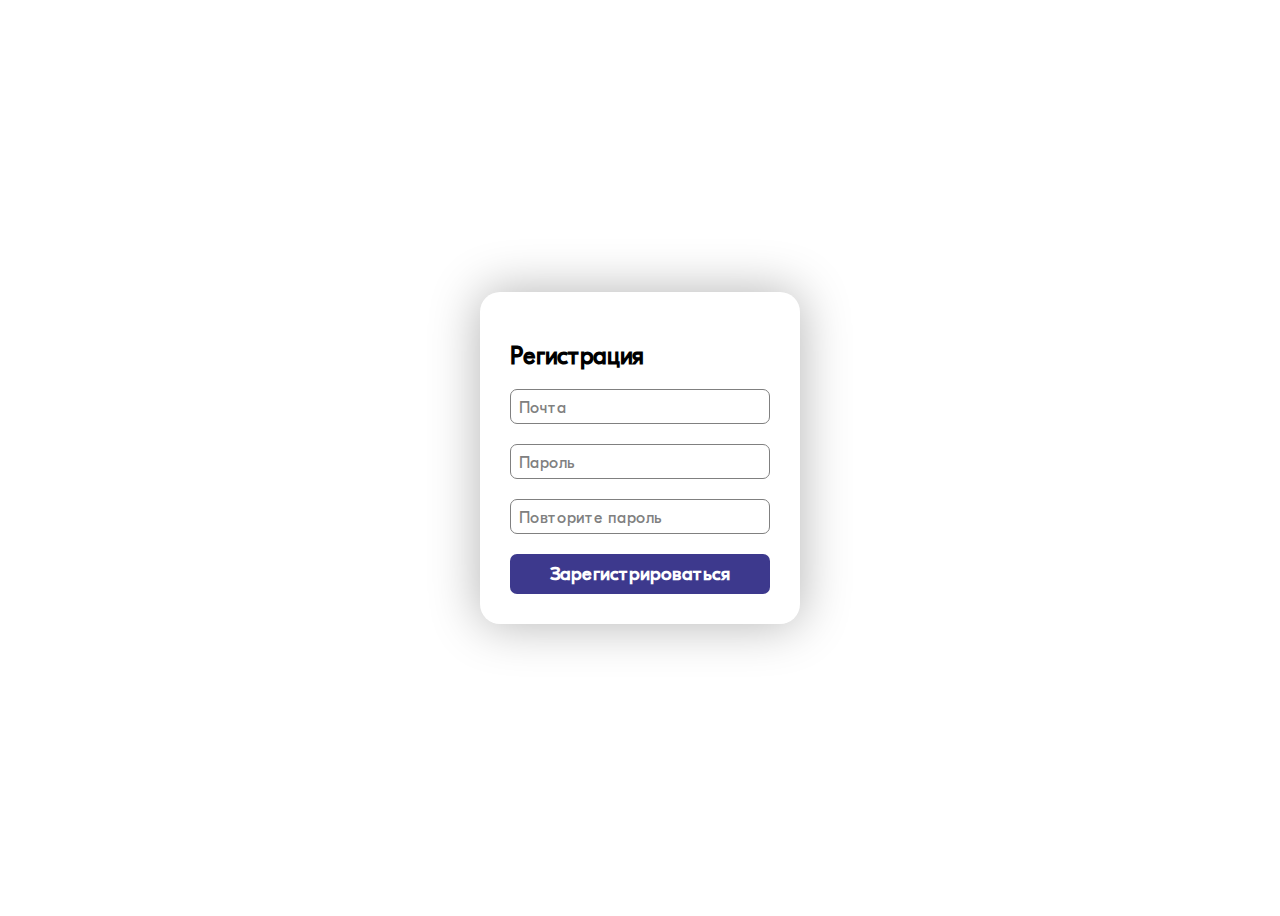
<file: Что то/index.html>
<!DOCTYPE html>
<html lang="en">
<head>
    <meta charset="UTF-8">
    <meta name="viewport" content="width=device-width, initial-scale=1.0">
    <link rel="stylesheet" href="style.css">
    
    <title>Маркет</title>
</head>
<body>
    <div class="maindiv">
        <div style="width: 100%;">
            <h2>Регистрация</h2>
            <form>
                <div class="formdiv">
                    <label id="login">
                        <input type="email">
                        <span>Почта</span>
                    </label>
                    <label id="pass">
                        <input type="password" >
                        <span>Пароль</span>
                    </label>
                    <label id="pass1">
                        <input type="password">
                        <span>Повторите пароль</span>
                    </label>
                    <!-- <input type="text" id="login" placeholder="Логин, номер телефона или почта">
                    <input type="password" id="pass" placeholder="Введите пароль">
                    <input type="password" id="pass1"  placeholder="Повторите пароль"> -->
                </div>
                <button calss="button">Зарегистрироваться</button>
            </form>
        </div>
    </div>
    <script src="script.js"></script>
</body>
</html>
</file>
<file: Что то/style.css>
@font-face {
    font-family: "GTEestiPro-Regular";
    src: url("/fonts/GTEestiProDisplay-Regular.woff2") format("woff2");
}
body{
    display: flex;
    height: 100vh;
    justify-content: center;
    align-items: center;
}

* {
    box-sizing: border-box;
    font-family: "GTEestiPro-Regular";
}

.maindiv{
    height: auto;
    width: 320px;
    background-color: white;
    border-radius: 20px;
    box-shadow: 0px 0px 50px 1px #b5b5b5;
    display: flex;
    justify-content: center;
    align-items: top;
    padding: 30px;
}
.formdiv label{
    position: relative;
}
.formdiv label input{
    height: 35px;
    border-color: gray;
    border-style: double;
    border-radius: 7px;
    outline: none;
    font-size: 12pt;
    padding-left: 7px;
    padding-right: 7px;
    border-width: 1px;
    width: 100%;
}
.formdiv label input:focus,
.formdiv label.filled input
{
    border-color: #3D398D;
    border-width: 2px;
}

.formdiv label span{
    position: absolute;
    left: 5px;
    margin-top: 10px;
    background-color: white;
    color: gray;
    padding: 0 4px;
    transition: all 0.3s ease-in-out;
}

.formdiv input:focus + span,
.formdiv label.filled span{
    top: -18px;
    font-size: 10pt;
    color: #3D398D;
}
.maindiv div form button{
    width: 100%;
    height: 40px;
    border-radius: 7px;
    border: 0px;
    background-color: #3D398D;
    color: white;
    font-weight: bold;
    font-size: 14pt;
    cursor: pointer;
    transition: all 0.5s ease-in-out;
}

.maindiv div form button:hover{
    box-shadow: 0px 0px 20px 1px #3D398D;
}
    

.formdiv{
    display: flex;
    flex-direction: column;
}
.formdiv > *{
    margin-bottom: 20px;
}
</file>
